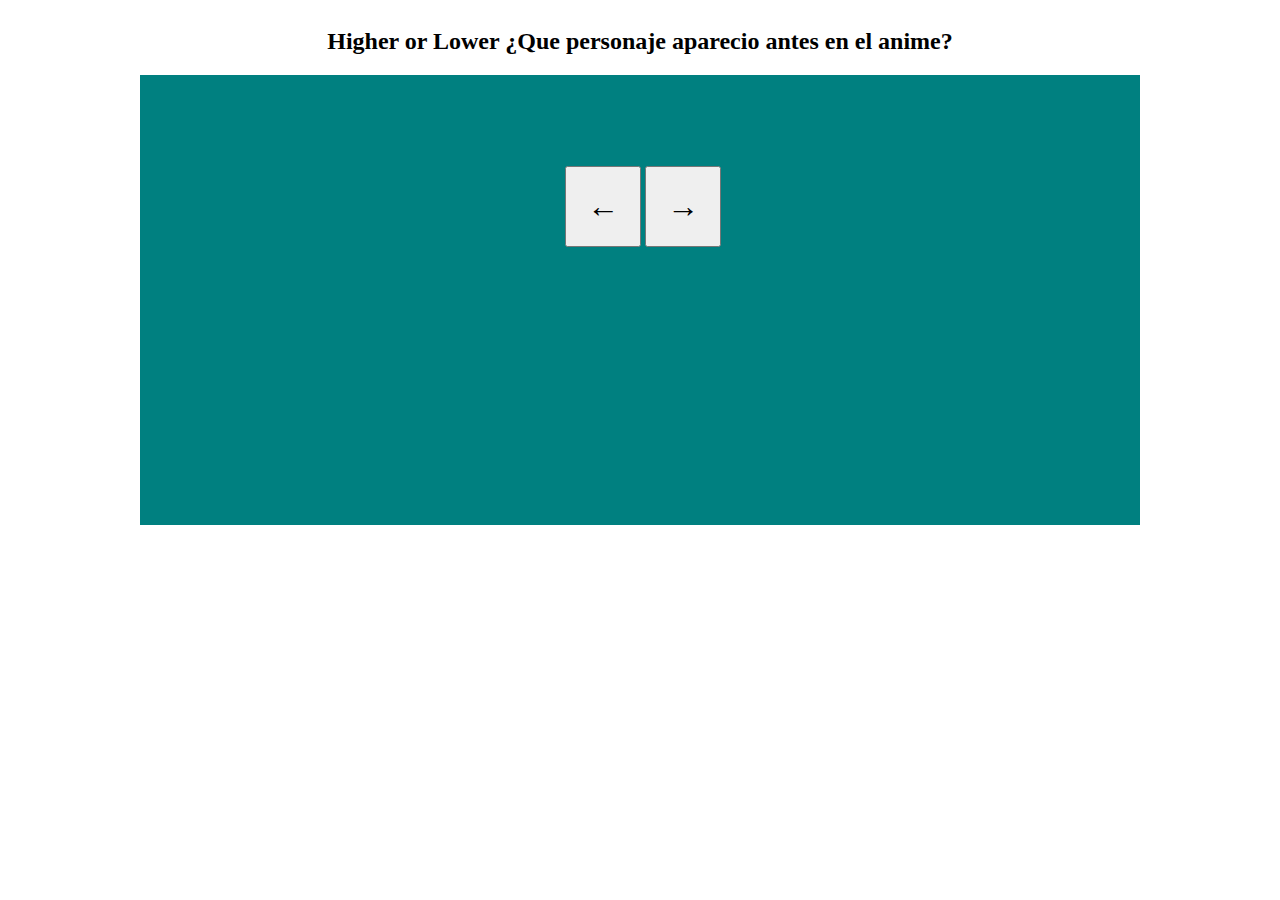
<file: Front-end/JavaScript/ejerciciosAvanzados/ejHighLower/index.html>
<!DOCTYPE html>
<html lang="es">
<head>
    <meta charset="UTF-8">
    <meta name="viewport" content="width=device-width, initial-scale=1.0">
    <title>Higher or lower</title>
    <link rel="stylesheet" href="estilos.css">
</head>
<body>
    <script src="script.js"></script>
    <div class="container">
        <h2>Higher or Lower ¿Que personaje aparecio antes en el anime?</h2>
    <div class="game">
        <div class="personaje1"></div>
        <div class="personaje2"></div>
    </div>
    <div class="botones">
        <button type="button" class="botonp1">←</button>
        <button type="button" class="botonp2">→</button>
    </div>
    </div>
</body>
</html>
</file>
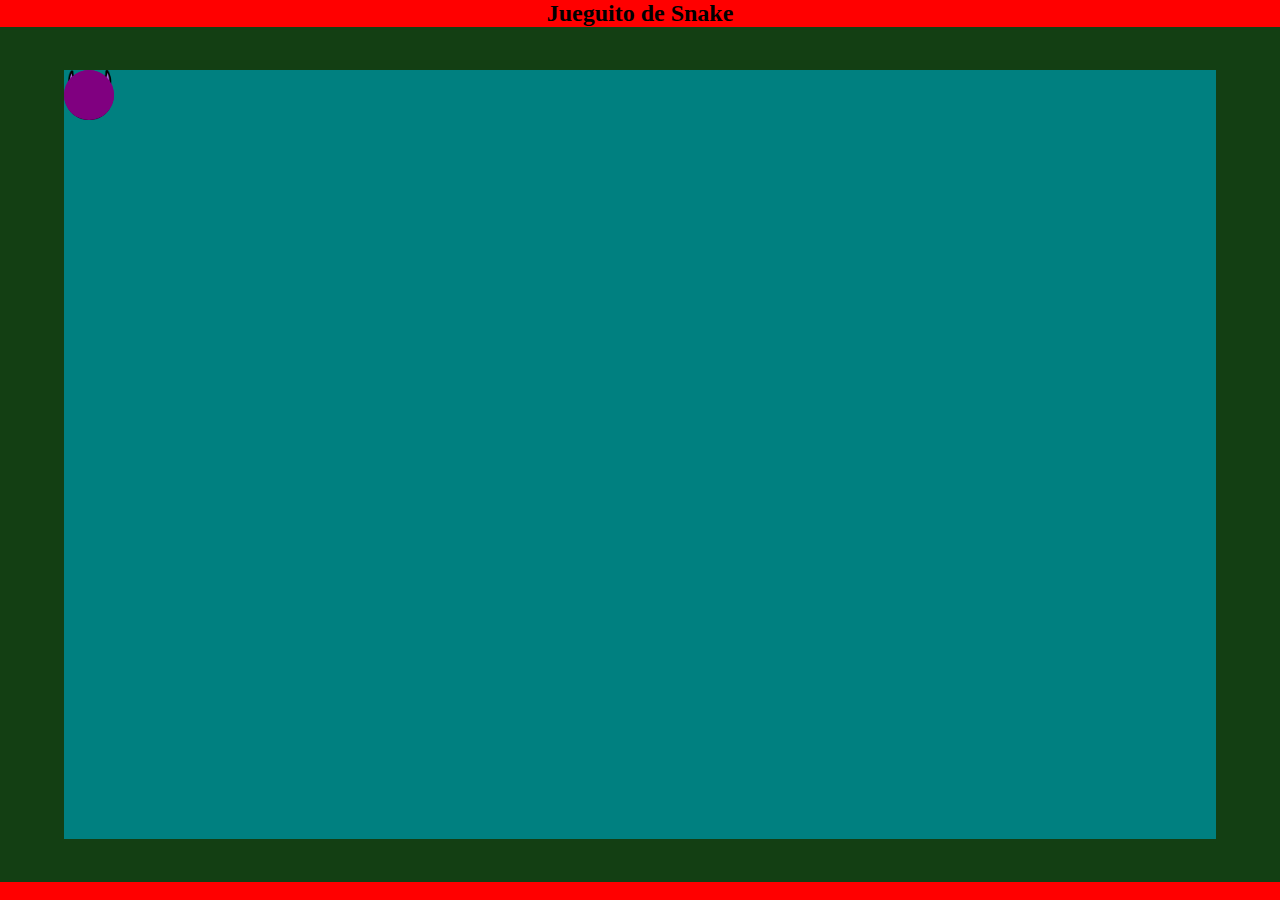
<file: Front-end/JavaScript/ejerciciosAvanzados/ejSnake/index.html>
<!DOCTYPE html>
<html lang="es">
<head>
    <meta charset="UTF-8">
    <meta name="viewport" content="width=device-width, initial-scale=1.0">
    <title>Document</title>
    <link rel="stylesheet" href="estilos.css">
    <script src="script.js"></script>
</head>
<body>
    
    <div class="container">
        <h2>Jueguito de Snake</h2>
        <div class="limit">
            <div class="game">
                <div class="head"><img src="imgs/diablo.png" alt=""></div>
                <div class="circle"></div>
            </div>
        </div>
    </div>

</body>
</html>
</file>
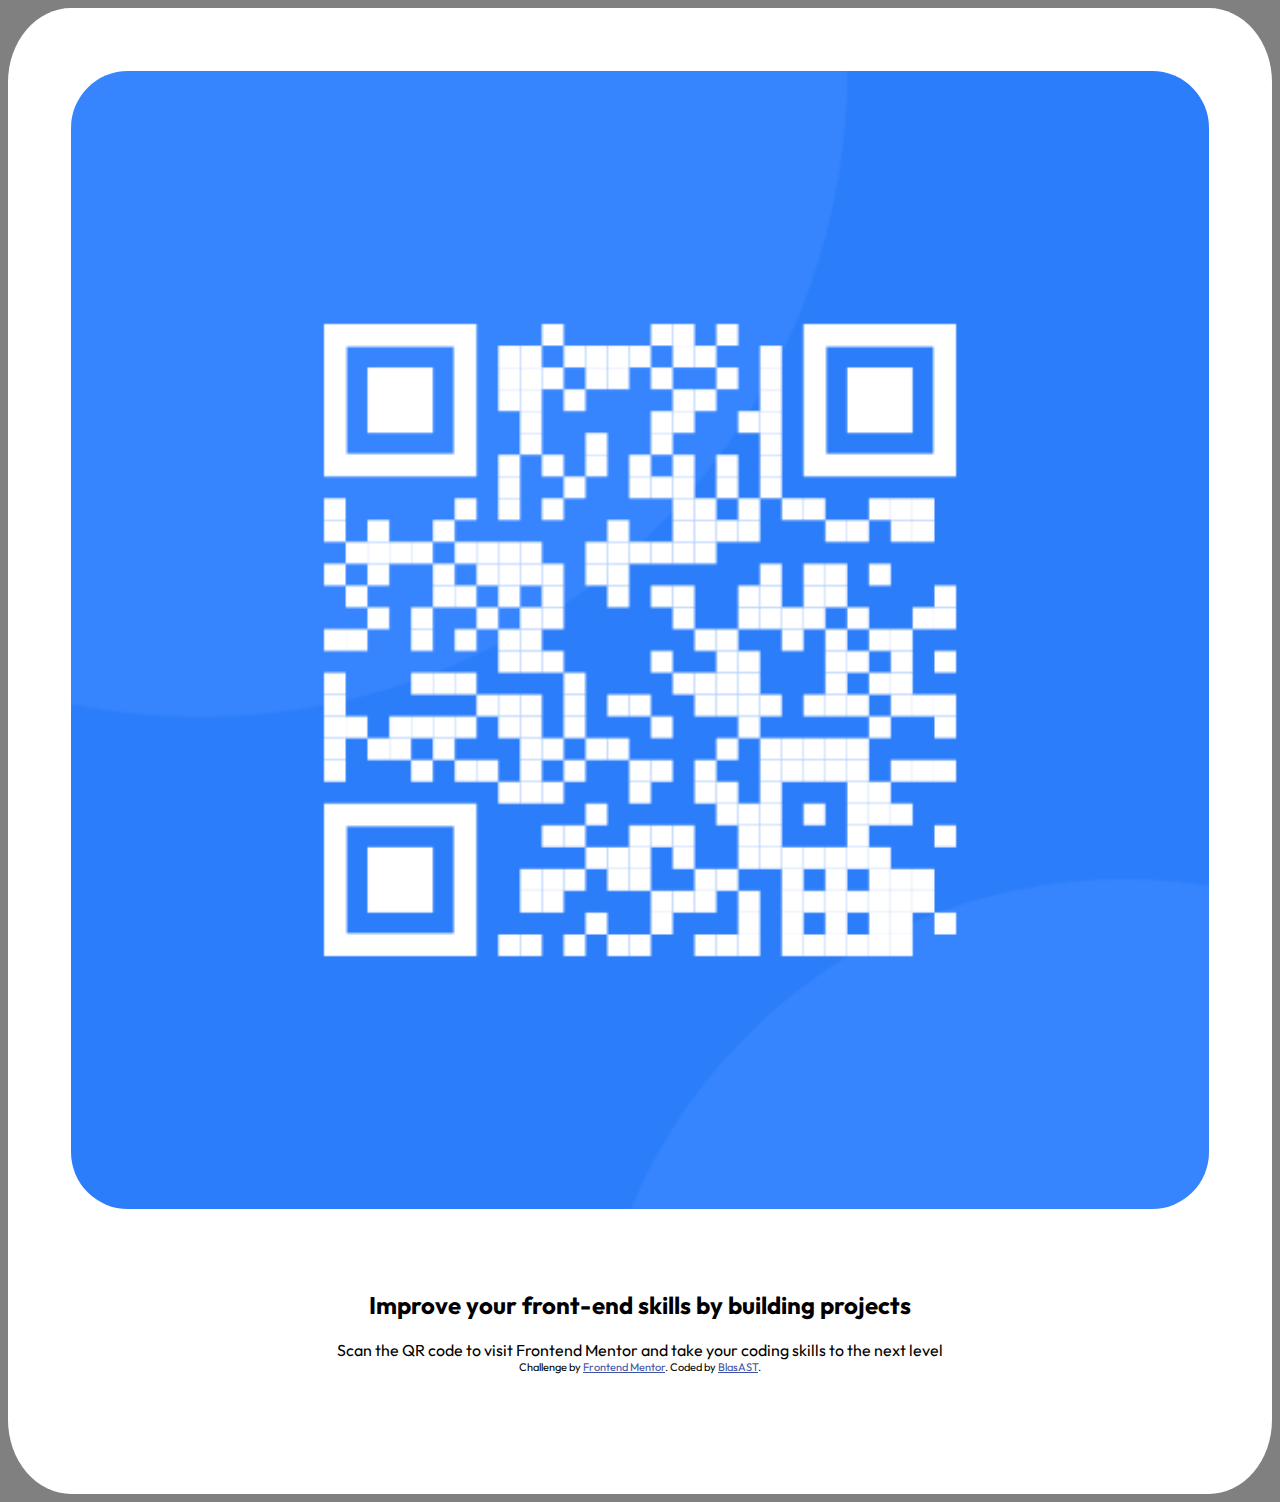
<file: Front-end/PaginasFrontEnd/qr_fm/qr-code-component-main/index.html>
<!DOCTYPE html>
<html lang="es">

<head>
  <meta charset="UTF-8">
  <meta name="viewport" content="width=device-width, initial-scale=1.0">
  <!-- displays site properly based on user's device -->

  <link rel="icon" type="image/png" sizes="32x32" href="./images/favicon-32x32.png">
  <link rel="preconnect" href="https://fonts.googleapis.com">
  <link rel="preconnect" href="https://fonts.gstatic.com" crossorigin>
  <link href="https://fonts.googleapis.com/css2?family=Outfit:wght@100..900&display=swap" rel="stylesheet">
  <title>Frontend Mentor | QR code component</title>

  <!-- Feel free to remove these styles or customise in your own stylesheet 👍 -->
  <style>
    body {
      background-color: gray;
      font-family: outfit;
    }

    figure {
      margin: 0;
      padding: 0;
    }

    .box {
      border-radius: 5%;
      background-color: white;
      padding: 5%;
      text-align: center;
    }

    .info
    {
      padding: 5%;
    }

    img {
      width: 100%;
      border-radius: 5%;
    }

    .attribution {
      font-size: 11px;
      text-align: center;
    }

    .attribution a {
      color: hsl(228, 45%, 44%);
    }
  </style>
</head>

<body>
  <div class="box">
    <figure><img src="images/image-qr-code.png" alt=""></figure>
    <div class="info">
      <h2>Improve your front-end skills by building projects</h2>

      Scan the QR code to visit Frontend Mentor and take your coding skills to the next level

      <div class="attribution">
        Challenge by <a href="https://www.frontendmentor.io?ref=challenge" target="_blank">Frontend Mentor</a>.
        Coded by <a href="#">BlasAST</a>.
      </div>
    </div>
  </div>
</body>

</html>
</file>
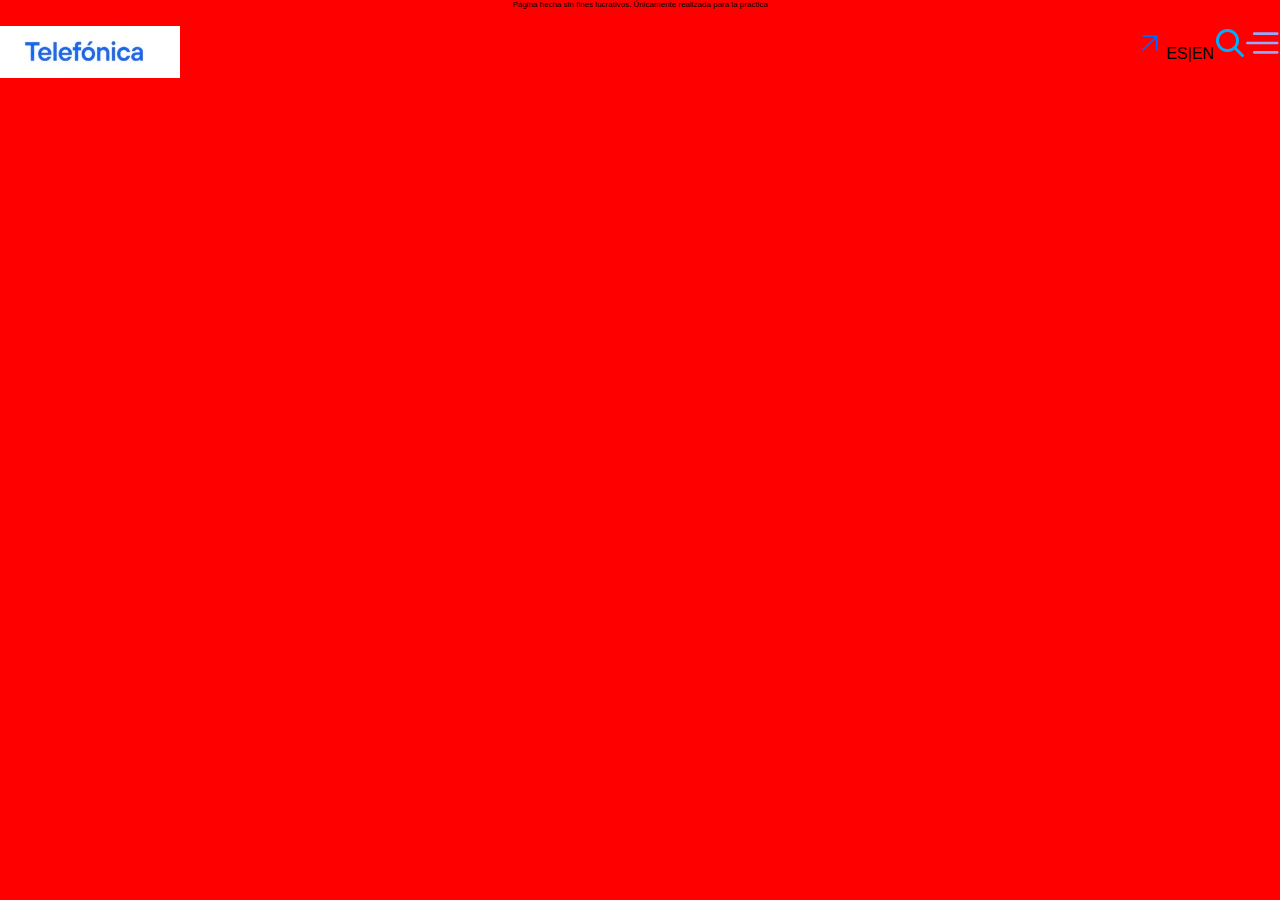
<file: Front-end/PaginasFrontEnd/telefonica/ej1.html>
<!DOCTYPE html>
<html lang="es">
<head>
    <meta charset="UTF-8">
    <meta name="viewport" content="width=device-width, initial-scale=1.0">
    <title>Telefónica</title>
    <link rel="stylesheet" href="estilos/estilos.css">
</head>
<body>
    <header>
        <p class="derechosAutor">Página hecha sin fines lucrativos. Únicamente realizada para la practica</p>
        <div class="header">
            <div><figure><img src="images/telefonica/telefonicaText.jpg" alt=""></figure></div>
            <div>
                <figure><img src="images/telefonica/flechitaAzul.svg" alt=""></figure>
                <h4>ES|EN</h4>
                <figure><img src="images/telefonica/lupa.png" alt=""></figure>
                <figure><img src="images/telefonica/menu.svg" alt=""></figure>
            </div>
        </div>
    </header>
</body>
</html>
</file>
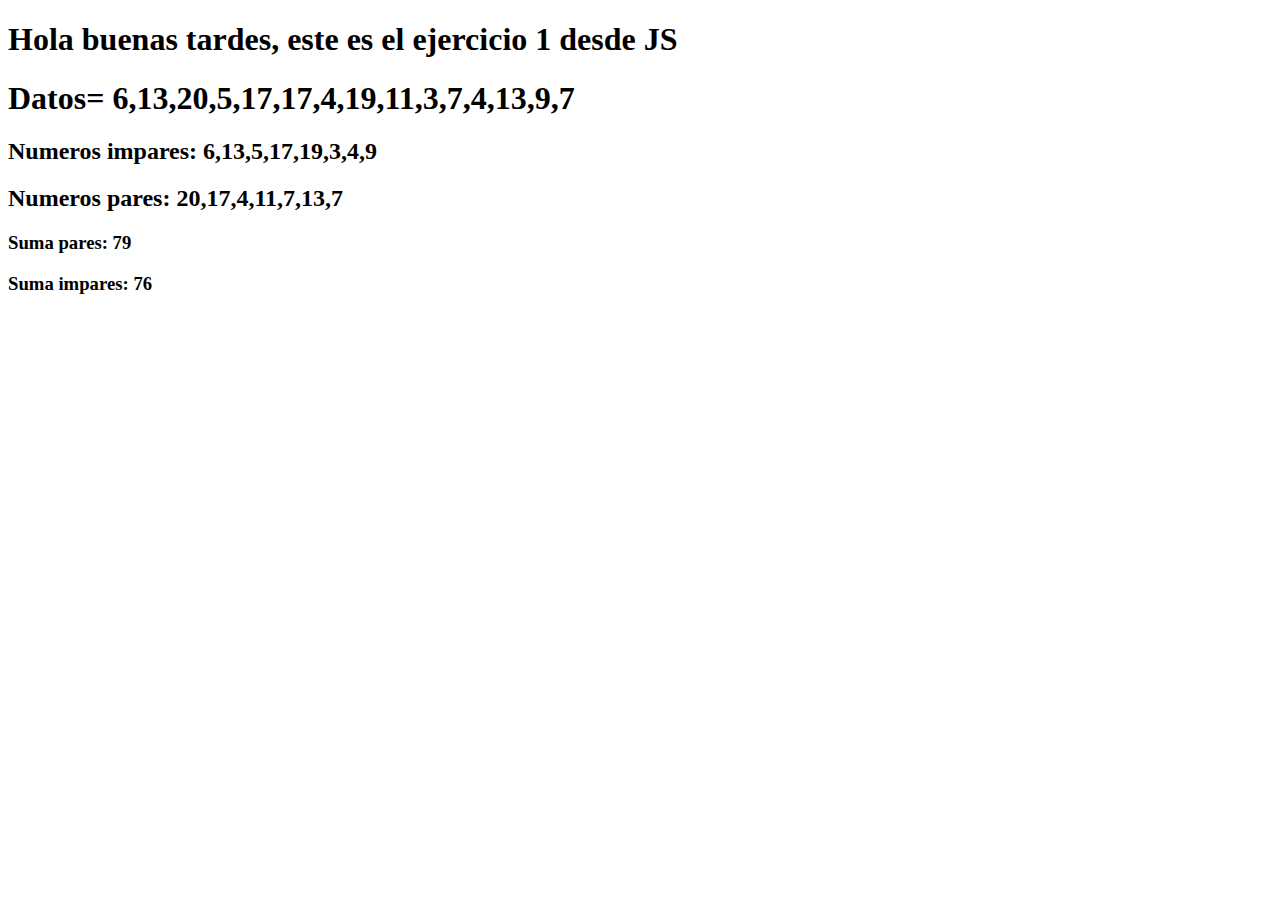
<file: Front-end/HTML/ejerciciosBasicos/ej1/ej1.html>
<!DOCTYPE html>
<html lang="es">
<head>
    <meta charset="UTF-8">
    <meta name="viewport" content="width=device-width, initial-scale=1.0">
    <title>Ejercicio 1</title>
</head>
<body>
    <h1>Hola buenas tardes, este es el ejercicio 1 desde JS</h1>
    <script src="../../../JavaScript/ejerciciosBasicos/ej1/ej1.js"></script>
</body>
</html>
</file>
<file: Front-end/JavaScript/ejerciciosAvanzados/ejHighLower/estilos.css>
body{
    display: flex;
    justify-content: center;
    position: relative;
}
h2{
    text-align: center;
}

.game{
    background-color: teal;
    height: 50dvh;
    display: flex;
    justify-content: center;
    min-width: 1000px;
    max-width: 600px;
}
.personaje1,
.personaje2{
    width: 50%;
    background-position: center;
    background-repeat: no-repeat;
    background-size: cover;
    display: flex;
    justify-content: center;
    align-items: center;
}
.personaje1 h3,
.personaje2 h3{
    color: black;
    font-size: 4rem;
    text-align: center;
    font-family: Impact, Haettenschweiler, 'Arial Narrow Bold', sans-serif;
    text-shadow: black 1px 0 10px;
}
.botones{
    position: absolute;
    left: 50px;
    right: 0;
    margin: auto;
    top: 0;
    bottom: 0;
    width: 200px;
    height: 200px;
}
.botones button{
    font-size: 2em;
    padding: 20px;
}
</file>
<file: Front-end/JavaScript/ejerciciosAvanzados/ejSnake/estilos.css>
* {
    text-align: center;
    margin: 0;
    padding: 0;
}

.container{
    background-color: red;
    height: 100dvh;
}

.limit{
    background-color: rgb(19, 63, 19);
    height: 95%;
    display: flex;
    justify-content: center;
    align-items: center;
}
.game{
    width: 90%;
    height: 90%;
    background-color: teal;
    position: relative;
}

.head img{
    width: 100%;
}
.head,
.circle{
    position: absolute;
    background-color: purple;
    width: 50px;
    height: 50px;
    border-radius: 100px;
    
}
</file>
<file: Front-end/PaginasFrontEnd/telefonica/estilos/estilos.css>
@import url(limpiezaPaddingsMargins.css);

*{
    font-family: 'Lucida Sans', 'Lucida Sans Regular', 'Lucida Grande', 'Lucida Sans Unicode', Geneva, Verdana, sans-serif;
    font-weight: 100;
}
body{
    height: 100dvh;
    background-color: red;
}

.header{
    display: flex;
    align-items: center;
    justify-content: space-between;
    height: 10dvh;
}
.header > :last-child{
    display: flex;
    justify-content: space-between;
    align-items: center;
    height: 100%;
}
.header figure,
.header img{
    height: 60%;
}
</file>
